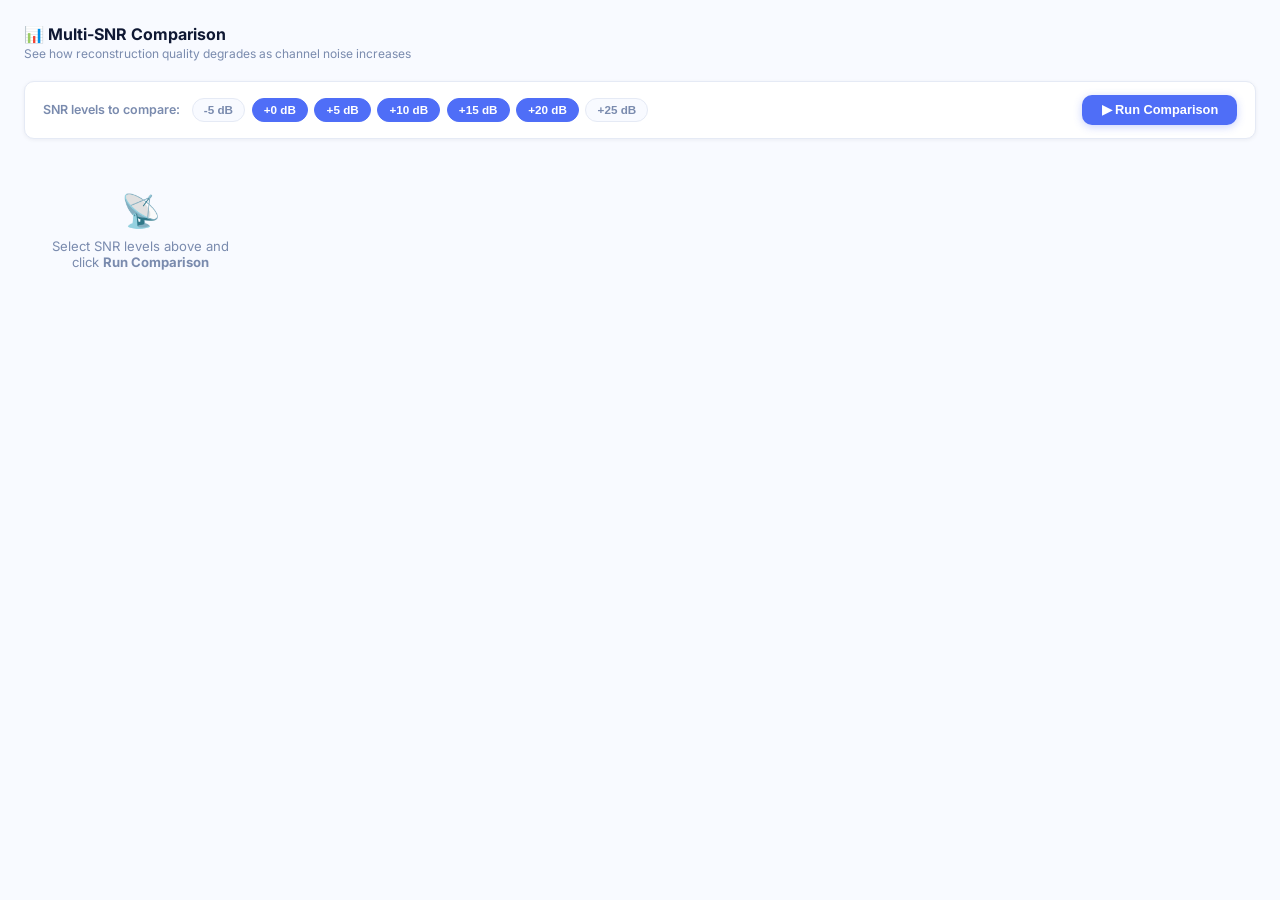
<file: UserInterface/views/compare.html>
<!DOCTYPE html>
<html lang="en">
<head>
  <meta charset="UTF-8">
  <meta name="viewport" content="width=device-width, initial-scale=1.0">
  <title>Multi-SNR Comparison</title>
  <link rel="preconnect" href="https://fonts.googleapis.com">
  <link href="https://fonts.googleapis.com/css2?family=Inter:wght@400;500;600;700&family=JetBrains+Mono:wght@400;600&display=swap" rel="stylesheet">
  <style>
    :root {
      --primary: #4f6ef7;
      --green:   #10b981;
      --amber:   #f59e0b;
      --rose:    #f43f5e;
      --border:  #e5eaf5;
      --bg:      #f8faff;
      --surface: #ffffff;
      --text:    #0f1833;
      --muted:   #7a8bae;
      --r:       10px;
    }
    * { box-sizing: border-box; margin: 0; padding: 0; }

    body {
      font-family: 'Inter', sans-serif;
      background: var(--bg);
      color: var(--text);
      min-height: 100vh;
      padding: 1.5rem;
      display: flex; flex-direction: column; gap: 1.25rem;
    }

    h1 {
      font-size: 1rem; font-weight: 700; color: var(--text);
      display: flex; align-items: center; gap: 0.5rem;
    }
    .subtitle { font-size: 0.75rem; color: var(--muted); margin-top: 0.1rem; }

    .controls {
      display: flex; gap: 0.75rem; align-items: center; flex-wrap: wrap;
      background: var(--surface); border: 1px solid var(--border);
      border-radius: var(--r); padding: 0.85rem 1.1rem;
      box-shadow: 0 1px 4px rgba(15,24,51,0.06);
    }
    .controls label { font-size: 0.78rem; font-weight: 600; color: var(--muted); }
    .snr-chip {
      padding: 0.28rem 0.7rem; border-radius: 9999px;
      font-size: 0.73rem; font-weight: 600; cursor: pointer;
      border: 1.5px solid var(--border);
      background: var(--bg); color: var(--muted);
      transition: all 0.15s;
    }
    .snr-chip.selected { background: var(--primary); color: #fff; border-color: var(--primary); }
    .snr-chip:hover:not(.selected) { border-color: var(--primary); color: var(--primary); }

    .btn-run {
      margin-left: auto;
      padding: 0.45rem 1.2rem; border-radius: var(--r);
      background: var(--primary); color: #fff;
      font-size: 0.8rem; font-weight: 600; cursor: pointer;
      border: none; box-shadow: 0 2px 8px rgba(79,110,247,0.3);
      transition: all 0.15s; display: flex; align-items: center; gap: 0.4rem;
    }
    .btn-run:hover { box-shadow: 0 4px 16px rgba(79,110,247,0.4); transform: translateY(-1px); }
    .btn-run:disabled { opacity: 0.5; cursor: not-allowed; transform: none; }

    /* Grid of comparison panels */
    .compare-grid {
      display: grid;
      grid-template-columns: repeat(auto-fill, minmax(200px, 1fr));
      gap: 1rem;
    }

    .snr-card {
      background: var(--surface);
      border: 1.5px solid var(--border);
      border-radius: var(--r); overflow: hidden;
      box-shadow: 0 2px 8px rgba(15,24,51,0.06);
      display: flex; flex-direction: column;
      transition: box-shadow 0.2s;
    }
    .snr-card:hover { box-shadow: 0 4px 20px rgba(15,24,51,0.1); }
    .snr-card.loading { opacity: 0.6; }

    .snr-card-header {
      padding: 0.55rem 0.85rem;
      display: flex; align-items: center; justify-content: space-between;
      border-bottom: 1px solid var(--border);
    }
    .snr-label-big { font-size: 0.8rem; font-weight: 700; color: var(--text); font-family: 'JetBrains Mono', monospace; }
    .psnr-badge {
      font-size: 0.68rem; font-weight: 700;
      padding: 0.12rem 0.4rem; border-radius: 4px;
      font-family: 'JetBrains Mono', monospace;
    }
    .psnr-badge.high   { background: rgba(16,185,129,0.12); color: #047857; }
    .psnr-badge.medium { background: rgba(245,158,11,0.12); color: #b45309; }
    .psnr-badge.low    { background: rgba(244,63,94,0.12);  color: #be123c; }
    .psnr-badge.none   { background: var(--bg); color: var(--muted); }

    .img-pair {
      display: grid; grid-template-columns: 1fr 1fr;
      border-bottom: 1px solid var(--border);
    }
    .img-slot {
      display: flex; flex-direction: column; align-items: center; padding: 0.5rem;
      gap: 0.3rem;
    }
    .img-slot:first-child { border-right: 1px solid var(--border); }
    .img-slot img {
      width: 100%; aspect-ratio: 1; object-fit: contain;
      image-rendering: pixelated;
      background: var(--bg); border-radius: 4px;
    }
    .img-slot .slot-label { font-size: 0.6rem; font-weight: 600; color: var(--muted); text-transform: uppercase; letter-spacing: 0.06em; }

    .snr-card-footer {
      padding: 0.45rem 0.85rem;
      font-size: 0.67rem; font-family: 'JetBrains Mono', monospace;
      color: var(--muted); text-align: center;
    }

    /* Spinner */
    .spinner {
      width: 24px; height: 24px; border: 3px solid var(--border);
      border-top-color: var(--primary); border-radius: 50%;
      animation: spin 0.7s linear infinite; margin: 1.5rem auto;
    }
    @keyframes spin { to { transform: rotate(360deg); } }

    .placeholder-text {
      text-align: center; padding: 2rem 1rem;
      font-size: 0.82rem; color: var(--muted);
    }
    .placeholder-icon { font-size: 2rem; margin-bottom: 0.5rem; }
  </style>
</head>
<body>
  <div>
    <h1>📊 Multi-SNR Comparison</h1>
    <div class="subtitle">See how reconstruction quality degrades as channel noise increases</div>
  </div>

  <div class="controls">
    <label>SNR levels to compare:</label>
    <div id="snr-chips" style="display:flex;gap:0.4rem;flex-wrap:wrap;"></div>
    <button class="btn-run" id="btn-run" onclick="runComparison()">▶ Run Comparison</button>
  </div>

  <div id="results-grid" class="compare-grid">
    <div class="placeholder-text">
      <div class="placeholder-icon">📡</div>
      Select SNR levels above and click <strong>Run Comparison</strong>
    </div>
  </div>

  <script>
    // SNR options
    const SNR_OPTIONS = [-5, 0, 5, 10, 15, 20, 25];
    let selectedSnrs = [0, 5, 10, 15, 20];
    let imageB64 = null;

    // Build chips
    const chipsEl = document.getElementById('snr-chips');
    SNR_OPTIONS.forEach(snr => {
      const chip = document.createElement('button');
      chip.className = 'snr-chip' + (selectedSnrs.includes(snr) ? ' selected' : '');
      chip.textContent = `${snr >= 0 ? '+' : ''}${snr} dB`;
      chip.onclick = () => {
        if (selectedSnrs.includes(snr)) {
          selectedSnrs = selectedSnrs.filter(s => s !== snr);
          chip.classList.remove('selected');
        } else {
          selectedSnrs.push(snr);
          chip.classList.add('selected');
        }
      };
      chipsEl.appendChild(chip);
    });

    // Get image from parent window
    function getParentImage() {
      try {
        return window.parent?.State?.inputB64 || null;
      } catch { return null; }
    }

    function psnrClass(psnr) {
      if (psnr === null) return 'none';
      if (psnr >= 25) return 'high';
      if (psnr >= 15) return 'medium';
      return 'low';
    }

    function psnrLabel(psnr) {
      return psnr !== null ? psnr.toFixed(1) + ' dB' : '—';
    }

    async function encodeOnce(imgB64) {
      const res = await fetch('/api/encode', {
        method: 'POST', headers: { 'Content-Type': 'application/json' },
        body: JSON.stringify({ image: imgB64 })
      });
      return await res.json();
    }

    async function channelAndDecode(vector, snrDb, origB64) {
      // Channel
      const chRes = await fetch('/api/channel', {
        method: 'POST', headers: { 'Content-Type': 'application/json' },
        body: JSON.stringify({ vector, snr_db: snrDb, noiseless: false })
      });
      const chData = await chRes.json();

      // Decode
      const decRes = await fetch('/api/decode', {
        method: 'POST', headers: { 'Content-Type': 'application/json' },
        body: JSON.stringify({ vector: chData.noisy_vector_flat, original_image: origB64 })
      });
      return await decRes.json();
    }

    async function runComparison() {
      const imgB64 = getParentImage();
      if (!imgB64) {
        alert('Please load and encode an image in the main window first!');
        return;
      }
      if (selectedSnrs.length === 0) {
        alert('Select at least one SNR level.');
        return;
      }

      const grid   = document.getElementById('results-grid');
      const btn    = document.getElementById('btn-run');
      btn.disabled = true;
      btn.textContent = '⏳ Running…';

      const sorted = [...selectedSnrs].sort((a, b) => a - b);

      // Show loading cards
      grid.innerHTML = sorted.map(snr => `
        <div class="snr-card loading" id="card-${snr}">
          <div class="snr-card-header">
            <span class="snr-label-big">SNR: ${snr} dB</span>
            <span class="psnr-badge none">—</span>
          </div>
          <div class="img-pair">
            <div class="img-slot"><div class="spinner"></div></div>
            <div class="img-slot" style="align-items:center;justify-content:center;color:var(--muted);font-size:0.7rem;">Decoding…</div>
          </div>
          <div class="snr-card-footer">Processing…</div>
        </div>`).join('');

      // Encode once
      let encData;
      try { encData = await encodeOnce(imgB64); }
      catch(e) { grid.innerHTML = `<div class="placeholder-text">❌ Encode failed: ${e.message}</div>`; btn.disabled = false; btn.textContent = '▶ Run Comparison'; return; }

      // Decode at each SNR in parallel
      const results = await Promise.allSettled(
        sorted.map(snr => channelAndDecode(encData.vector_flat, snr, imgB64))
      );

      results.forEach((res, i) => {
        const snr  = sorted[i];
        const card = document.getElementById(`card-${snr}`);
        if (!card) return;

        if (res.status === 'rejected' || res.value?.error) {
          card.innerHTML = `<div class="snr-card-header"><span class="snr-label-big">SNR: ${snr} dB</span></div><div class="placeholder-text">❌ Error</div>`;
          return;
        }

        const data  = res.value;
        const psnr  = data.metrics?.psnr ?? null;
        const mse   = data.metrics?.mse  ?? null;
        const cls   = psnrClass(psnr);

        card.className = 'snr-card';
        card.innerHTML = `
          <div class="snr-card-header">
            <span class="snr-label-big">SNR: ${snr >= 0 ? '+' : ''}${snr} dB</span>
            <span class="psnr-badge ${cls}">${psnrLabel(psnr)}</span>
          </div>
          <div class="img-pair">
            <div class="img-slot">
              <img src="${imgB64}" alt="Original">
              <div class="slot-label">Original</div>
            </div>
            <div class="img-slot">
              <img src="${data.reconstructed_image}" alt="Reconstructed">
              <div class="slot-label">Decoded</div>
            </div>
          </div>
          <div class="snr-card-footer">
            PSNR: ${psnrLabel(psnr)} &nbsp;·&nbsp; MSE: ${mse !== null ? mse.toFixed(5) : '—'}
          </div>`;
      });

      btn.disabled = false;
      btn.textContent = '▶ Run Comparison';
    }
  </script>
</body>
</html>
</file>
